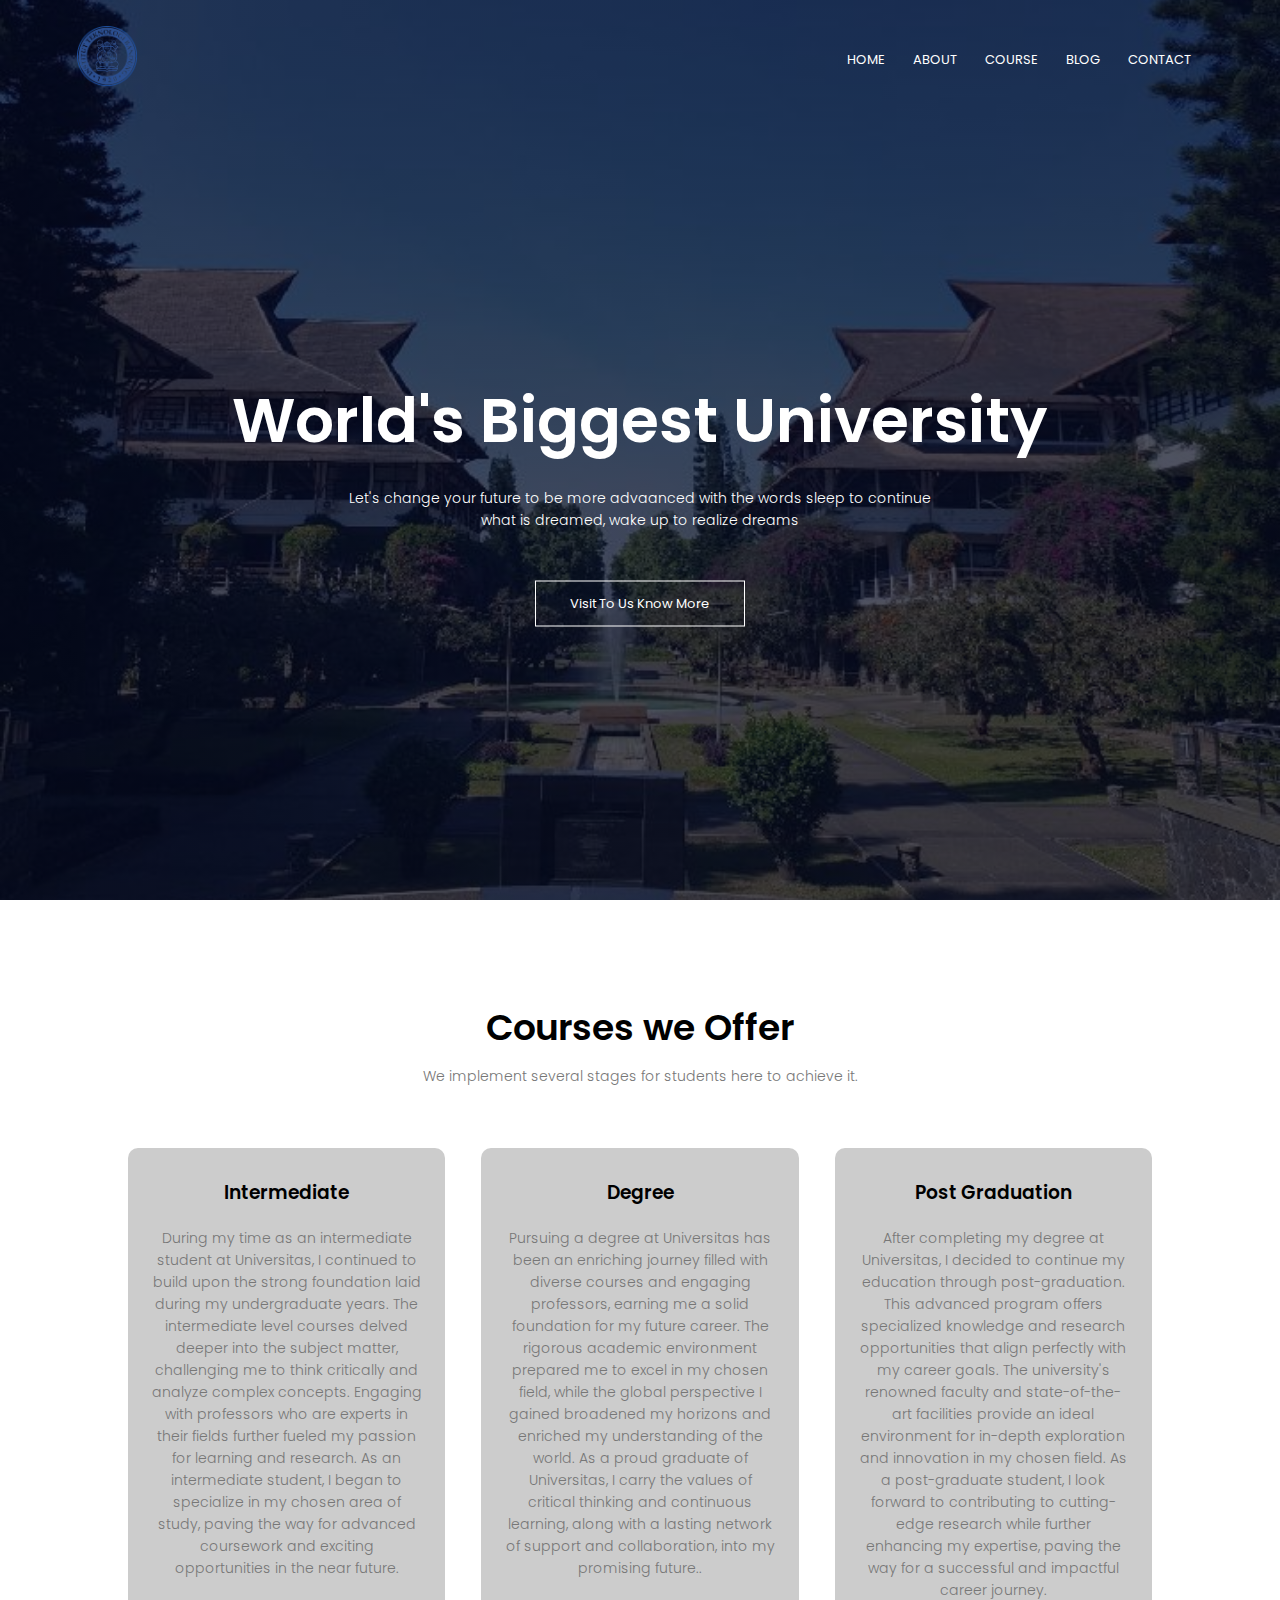
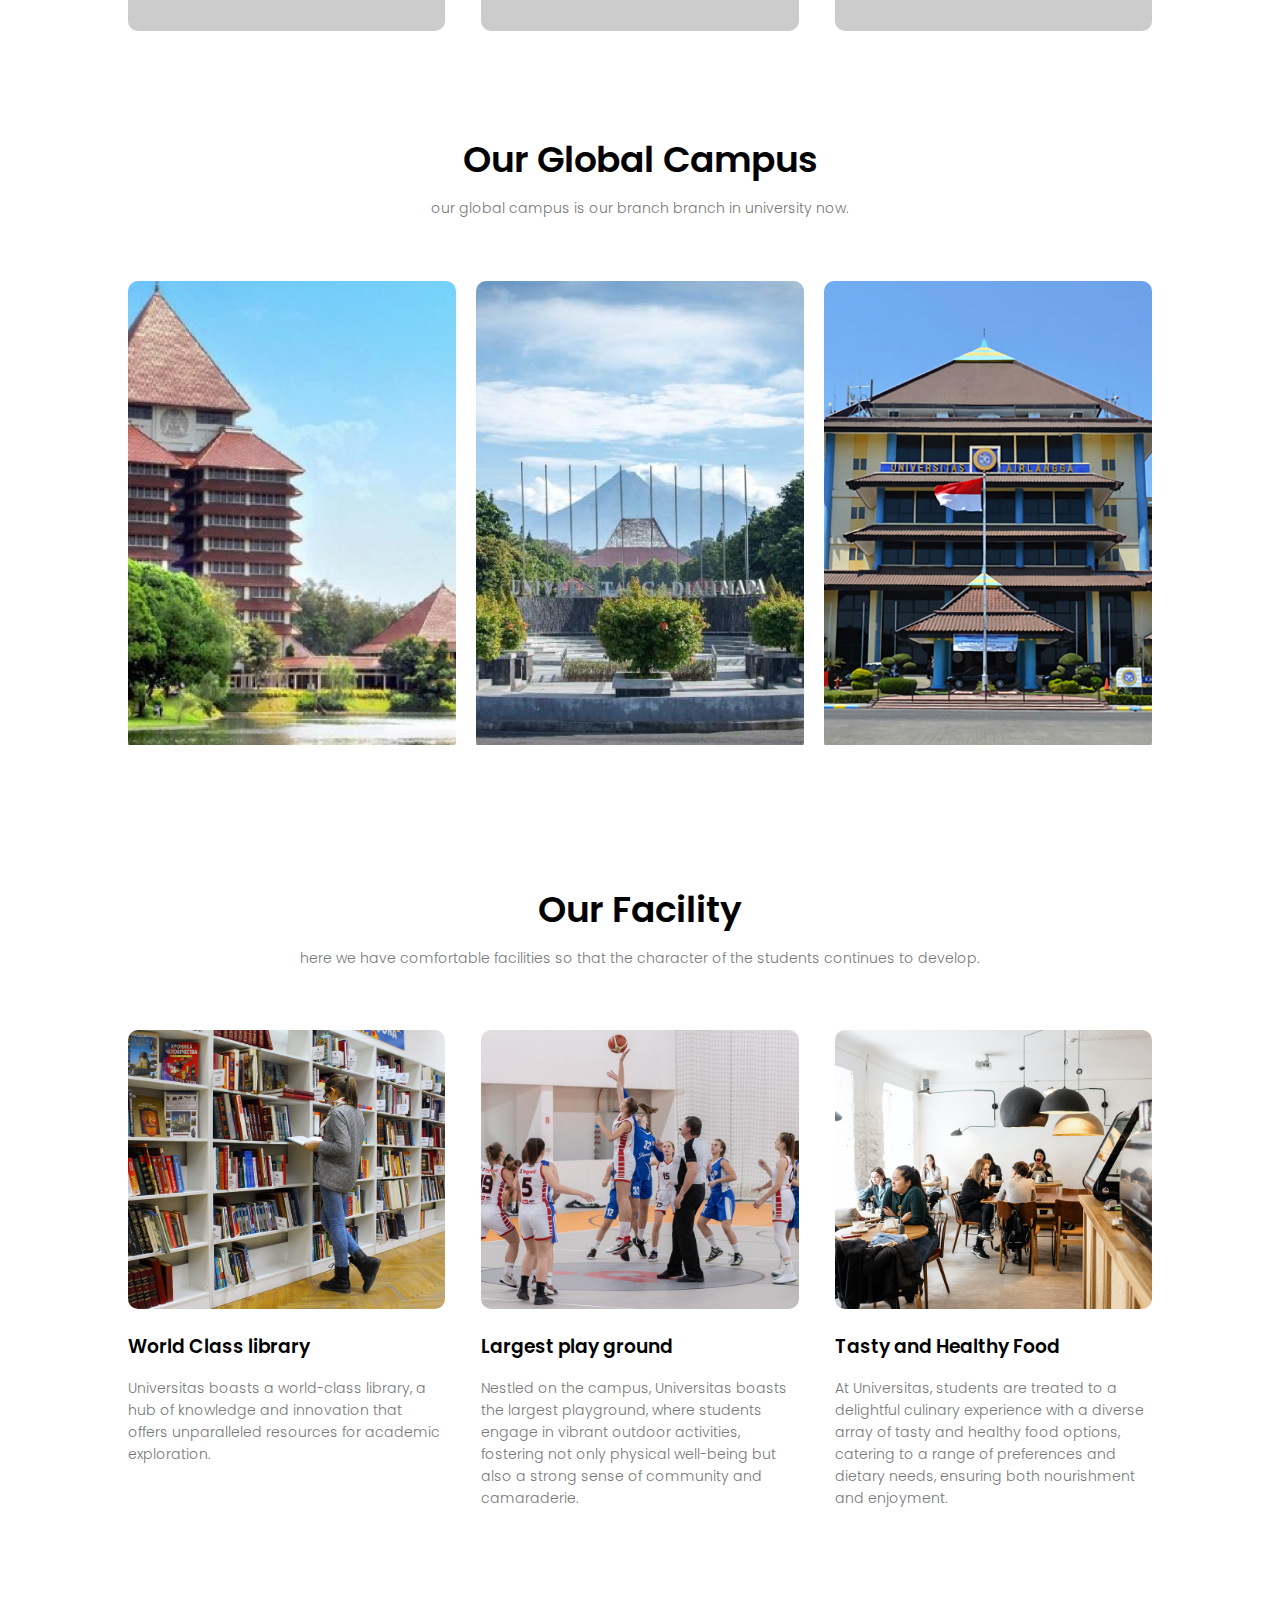
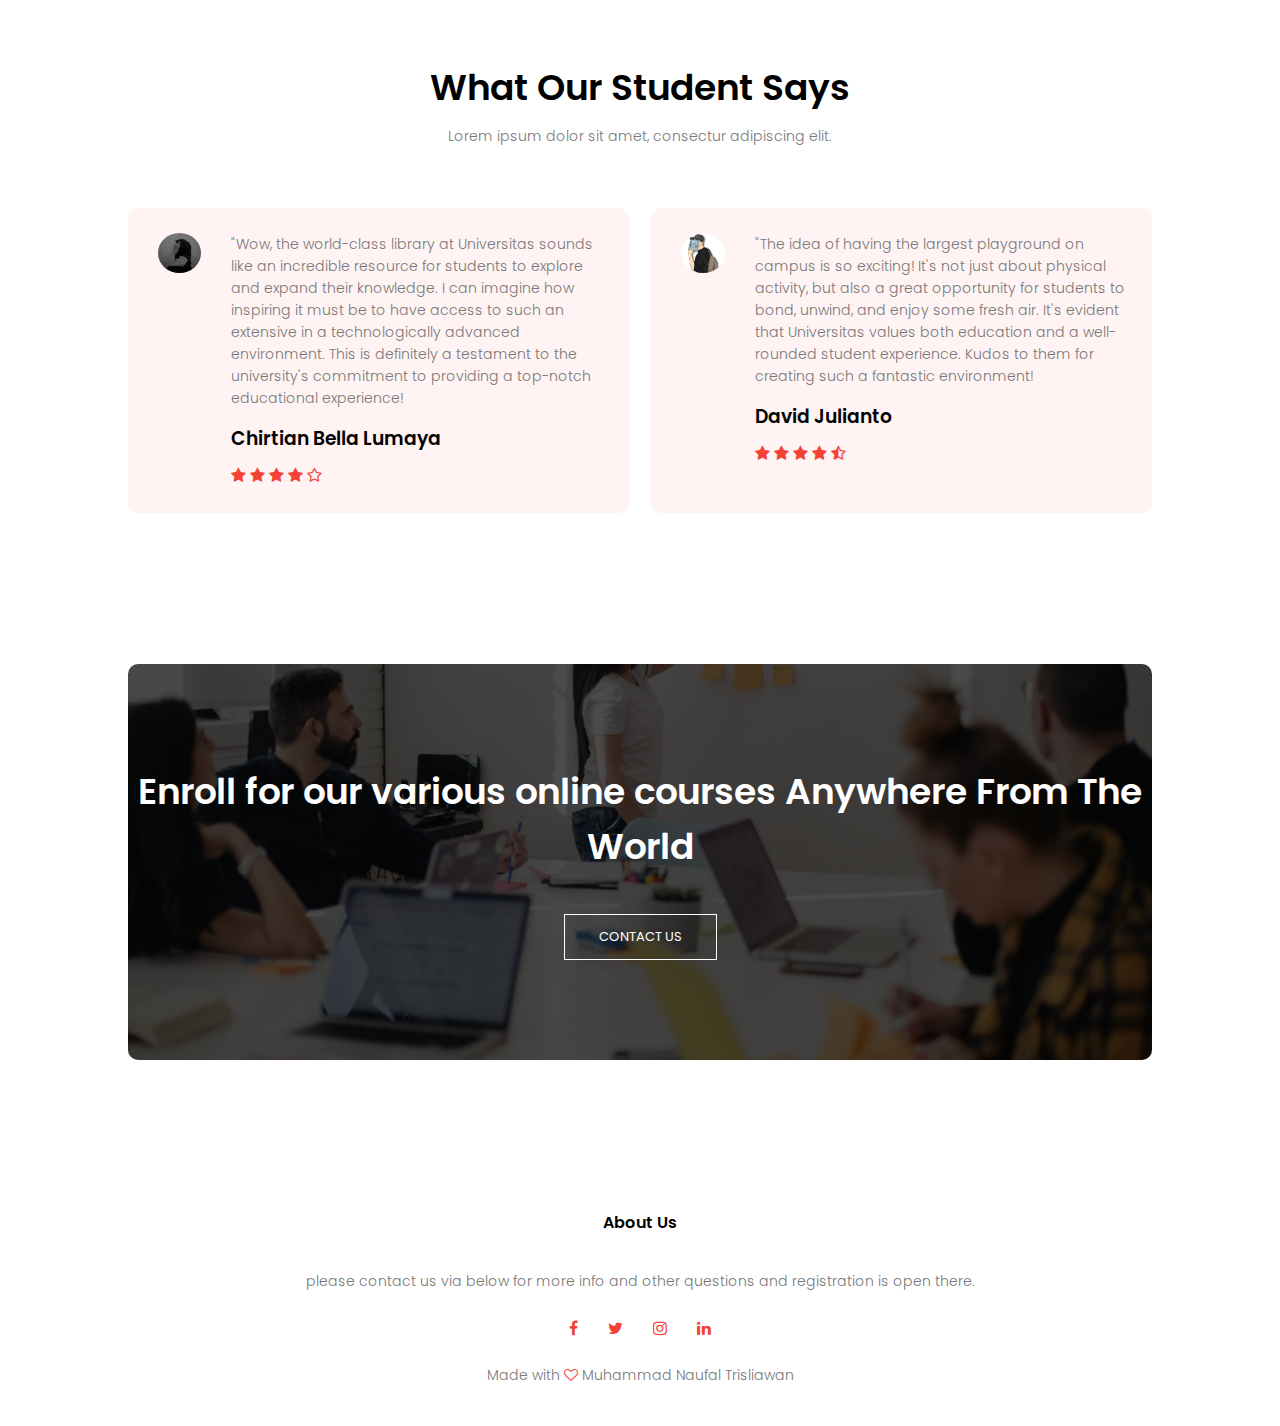
<file: index.html>
<!DOCTYPE html>
<html lang="en">
<head>
    <meta charset="UTF-8">
    <meta name="viewport" content="width=device-width, initial-scale=1.0">
    <title>Website Kuliah</title>
    <link rel="stylesheet" href="style.css">
    <link rel="preconnect" href="https://fonts.googleapis.com">
<link rel="preconnect" href="https://fonts.gstatic.com" crossorigin>
<link href="https://fonts.googleapis.com/css2?family=Poppins:wght@100;200;300;400;600;700&family=Roboto+Flex:opsz,wght@8..144,100;8..144,200;8..144,300&family=Roboto+Serif:opsz,wght@8..144,300&family=Rubik+Dirt&family=Rubik+Wet+Paint&display=swap" rel="stylesheet">
<link rel="stylesheet" href="https://stackpath.bootstrapcdn.com/font-awesome/4.7.0/css/font-awesome.min.css">
</head>
<body>
    <section class="header">
        <nav>
            <a href="index.html"><img src="assets/logo.png"></a>
            <div class="nav_link" id="navLink">
                <i class="fa fa-times" onclick="hideMenu()"></i>
                <ul>
                    <li><a href="index.html">HOME</a></li>
                    <li><a href="about.html">ABOUT</a></li>
                    <li><a href="course.html">COURSE</a></li>
                    <li><a href="blog.html">BLOG</a></li>
                    <li><a href="contact.html">CONTACT</a></li>
                </ul>
            </div>
            <i class="fa fa-bars" onclick="showMenu()"></i>
        </nav>
        <div class="text-box">
            <h1>World's Biggest University</h1>
            <p>Let's change your future to be more advaanced with the words sleep to continue <br> what is dreamed, wake up to realize dreams</p>
            <a href="" class="hero-btn">Visit To Us Know More</a>
        </div>
    </section>

    <section class="course">
        <h1>Courses we Offer </h1>
        <p>We implement several stages for students here to achieve it.</p>

        <div class="row">
            <div class="course-col">
                <h3>Intermediate</h3>
                <p>During my time as an intermediate student at Universitas, I continued to build upon the strong foundation laid during my undergraduate years. The intermediate level courses delved deeper into the subject matter, challenging me to think critically and analyze complex concepts. Engaging with professors who are experts in their fields further fueled my passion for learning and research. As an intermediate student, I began to specialize in my chosen area of study, paving the way for advanced coursework and exciting opportunities in the near future.</p>
            </div>
            <div class="course-col">
                <h3>Degree</h3>
                <p>Pursuing a degree at Universitas has been an enriching journey filled with diverse courses and engaging professors, earning me a solid foundation for my future career. The rigorous academic environment prepared me to excel in my chosen field, while the global perspective I gained broadened my horizons and enriched my understanding of the world. As a proud graduate of Universitas, I carry the values of critical thinking and continuous learning, along with a lasting network of support and collaboration, into my promising future..</p>
            </div>
            <div class="course-col">
                <h3>Post Graduation</h3>
                <p>After completing my degree at Universitas, I decided to continue my education through post-graduation. This advanced program offers specialized knowledge and research opportunities that align perfectly with my career goals. The university's renowned faculty and state-of-the-art facilities provide an ideal environment for in-depth exploration and innovation in my chosen field. As a post-graduate student, I look forward to contributing to cutting-edge research while further enhancing my expertise, paving the way for a successful and impactful career journey.</p>
            </div>
        </div>

    </section>

    <section class="campus">
        <h1>Our Global Campus</h1>
        <p>our global campus is our branch branch in university now.</p>

        <div class="row">
            <div class="campus-col">
                <img src="assets/ui.png">
                <div class="layer">
                    <h3>UNIVERSITAS <br> INDONESIA</h3>
                </div>
            </div>
            <div class="campus-col">
                <img src="assets/gm.png">
                <div class="layer">
                    <h3>UNIVERSITAS <br> GAJAH MADA</h3>
                </div>
            </div>
            <div class="campus-col">
                <img src="assets/airlangga.png">
                <div class="layer">
                    <h3>UNIVERSITAS <br> AIRLANGGA </h3>
                </div>
            </div>
        </div>
    </section>

    <section class="facility">
        <h1>Our Facility</h1>
        <p>here we have comfortable facilities so that the character of the students continues to develop.</p>

        <div class="row">
            <div class="fasility-col">
                <img src="assets/library.png">
                <h3>World Class library</h3>
                <p>Universitas boasts a world-class library, a hub of knowledge and innovation that offers unparalleled resources for academic exploration.</p>
            </div>
            <div class="fasility-col">
                <img src="assets/basketball.png">
                <h3>Largest play ground</h3>
                <p>Nestled on the campus, Universitas boasts the largest playground, where students engage in vibrant outdoor activities, fostering not only physical well-being but also a strong sense of community and camaraderie.</p>
            </div>
            <div class="fasility-col">
                <img src="assets/cafeteria.png">
                <h3>Tasty and Healthy Food</h3>
                <p>At Universitas, students are treated to a delightful culinary experience with a diverse array of tasty and healthy food options, catering to a range of preferences and dietary needs, ensuring both nourishment and enjoyment.</p>
            </div>
        </div>
    </section>

    <section class="testimonials">
        <h1>What Our Student Says</h1>
        <p>Lorem ipsum dolor sit amet, consectur adipiscing elit.</p>

        <div class="row">
            <div class="testimonials-col">
                <img src="assets/user1.jpg">
                <div>
                    <p>"Wow, the world-class library at Universitas sounds like an incredible resource for students to explore and expand their knowledge. I can imagine how inspiring it must be to have access to such an extensive in a technologically advanced environment. This is definitely a testament to the university's commitment to providing a top-notch educational experience!</p>
                    <h3>Chirtian Bella Lumaya</h3>
                    <i class="fa fa-star"></i>
                    <i class="fa fa-star"></i>
                    <i class="fa fa-star"></i>
                    <i class="fa fa-star"></i>
                    <i class="fa fa-star-o"></i>
                </div>
            </div>
                <div class="testimonials-col">
                    <img src="assets/user2.png">
                    <div>
                        <p>"The idea of having the largest playground on campus is so exciting! It's not just about physical activity, but also a great opportunity for students to bond, unwind, and enjoy some fresh air. It's evident that Universitas values both education and a well-rounded student experience. Kudos to them for creating such a fantastic environment!</p>
                        <h3>David Julianto</h3>
                        <i class="fa fa-star"></i>
                    <i class="fa fa-star"></i>
                    <i class="fa fa-star"></i>
                    <i class="fa fa-star"></i>
                    <i class="fa fa-star-half-o"></i>
                    </div>
                </div>
        </div>
    </section>


    <section class="cta1">
        <h1>Enroll for our various online courses Anywhere From The World</h1>
        <a href="" class="hero-btn">CONTACT US</a>
    </section>

    <section class="footer">
        <h4>About Us</h4>
        <p>please contact us via below for more info and other questions and registration is open there.</p>
        <div class="icons">
            <i class="fa fa-facebook"></i>
            <i class="fa fa-twitter"></i>
            <i class="fa fa-instagram"></i>
            <i class="fa fa-linkedin"></i>
        </div>
        <p>Made with <i class="fa fa-heart-o"></i> Muhammad Naufal Trisliawan</p>
    </section>


    <script>
        var navLink = document.getElementById("navLink");
        function showMenu(){
            navLink.style.right = "0";
        }
        function hideMenu(){
            navLink.style.right = "-200px";
        }
    </script>
</body>
</html>
</file>
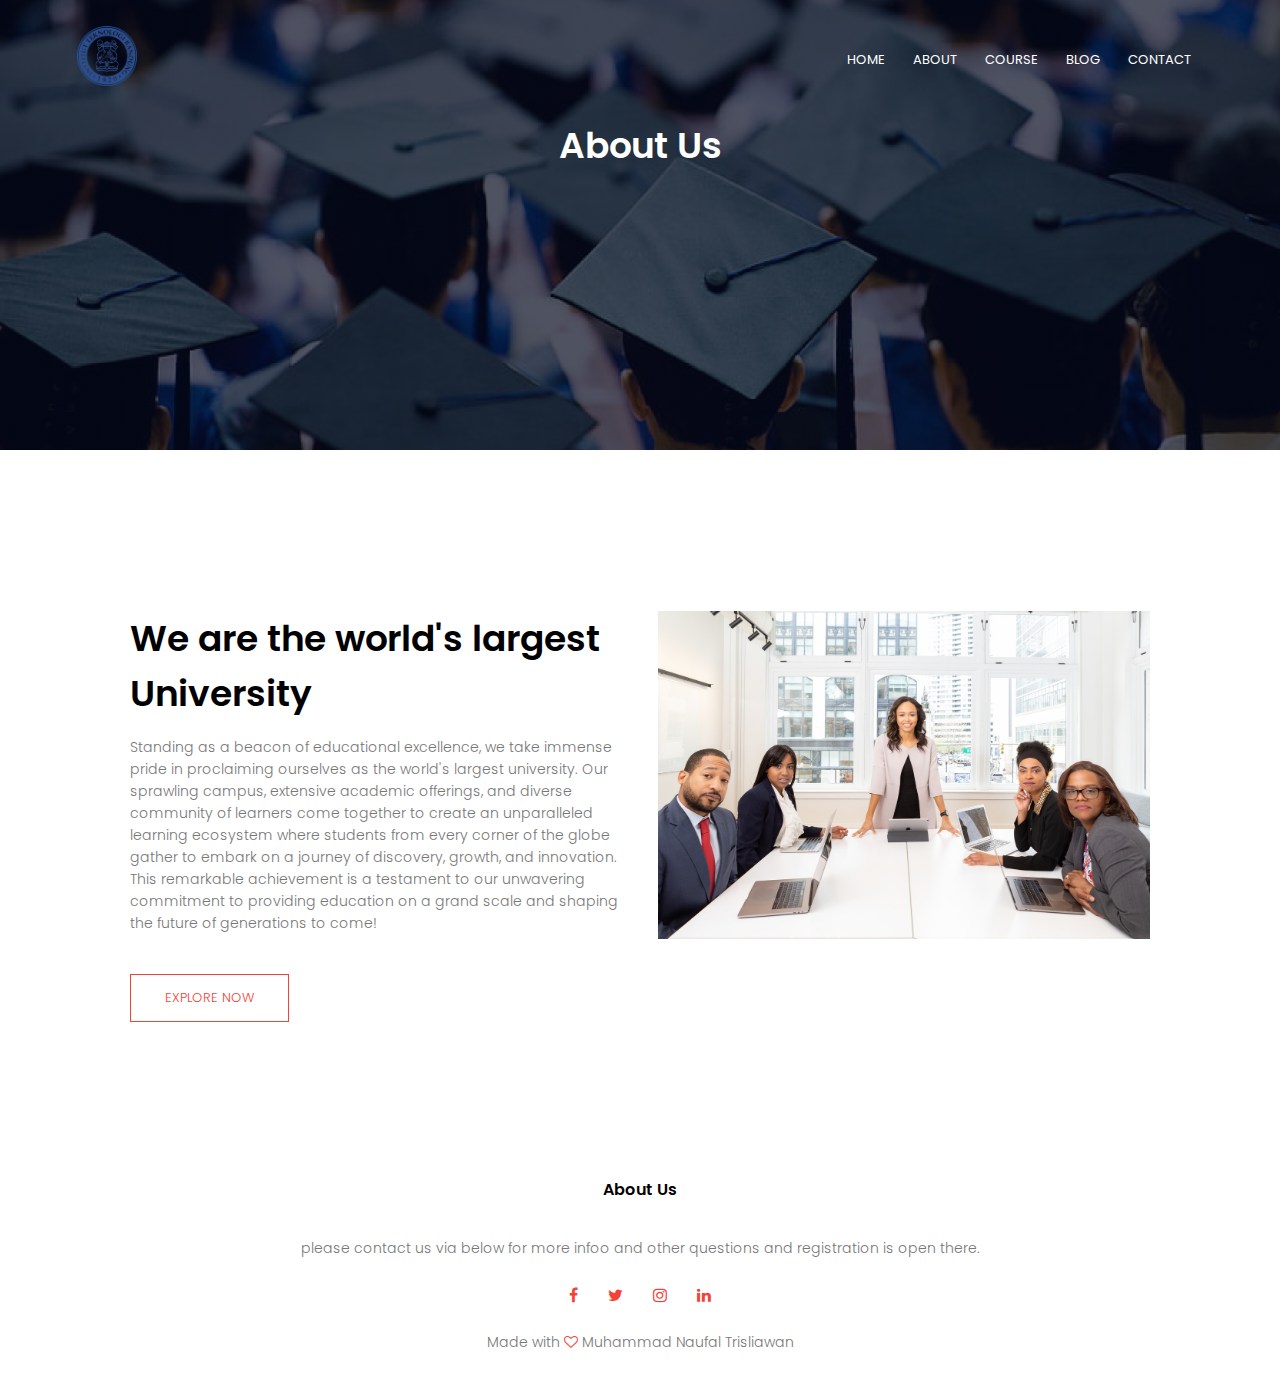
<file: about.html>
<!DOCTYPE html>
<html lang="en">
<head>
    <meta charset="UTF-8">
    <meta name="viewport" content="width=device-width, initial-scale=1.0">
    <title>Website Kuliah</title>
    <link rel="stylesheet" href="style.css">
    <link rel="preconnect" href="https://fonts.googleapis.com">
<link rel="preconnect" href="https://fonts.gstatic.com" crossorigin>
<link href="https://fonts.googleapis.com/css2?family=Poppins:wght@100;200;300;400;600;700&family=Roboto+Flex:opsz,wght@8..144,100;8..144,200;8..144,300&family=Roboto+Serif:opsz,wght@8..144,300&family=Rubik+Dirt&family=Rubik+Wet+Paint&display=swap" rel="stylesheet">
<link rel="stylesheet" href="https://stackpath.bootstrapcdn.com/font-awesome/4.7.0/css/font-awesome.min.css">
</head>
<body>
    <section class="sub-header1">
        <nav>
            <a href="index.html"><img src="assets/logo.png"></a>
            <div class="nav_link" id="navLink">
                <i class="fa fa-times" onclick="hideMenu()"></i>
                <ul>
                    <li><a href="index.html">HOME</a></li>
                    <li><a href="about.html">ABOUT</a></li>
                    <li><a href="course.html">COURSE</a></li>
                    <li><a href="blog.html">BLOG</a></li>
                    <li><a href="contact.html">CONTACT</a></li>
                </ul>
            </div>
            <i class="fa fa-bars" onclick="showMenu()"></i>
        </nav>
        <h1>About Us</h1>
    </section>

    <section class="about-us">
        <div class="row">
            <div class="about-col">
                <h1>We are the world's largest University</h1>
                <p>Standing as a beacon of educational excellence, we take immense pride in proclaiming ourselves as the world's largest university. Our sprawling campus, extensive academic offerings, and diverse community of learners come together to create an unparalleled learning ecosystem where students from every corner of the globe gather to embark on a journey of discovery, growth, and innovation. This remarkable achievement is a testament to our unwavering commitment to providing education on a grand scale and shaping the future of generations to come!<p>
                <a href="" class="hero-btn red-btn">EXPLORE NOW</a>
            </div>
            <div class="about-col">
                <img src="assets/about.jpg">
            </div>
        </div>
    </section>

    <section class="footer">
        <h4>About Us</h4>
        <p>please contact us via below for more infoo and other questions and registration is open there.</p>
        <div class="icons">
            <i class="fa fa-facebook"></i>
            <i class="fa fa-twitter"></i>
            <i class="fa fa-instagram"></i>
            <i class="fa fa-linkedin"></i>
        </div>
        <p>Made with <i class="fa fa-heart-o"></i> Muhammad Naufal Trisliawan</p>
    </section>


    <script>
        var navLink = document.getElementById("navLink");
        function showMenu(){
            navLink.style.right = "0";
        }
        function hideMenu(){
            navLink.style.right = "-200px";
        }
    </script>
</body>
</html>
</file>
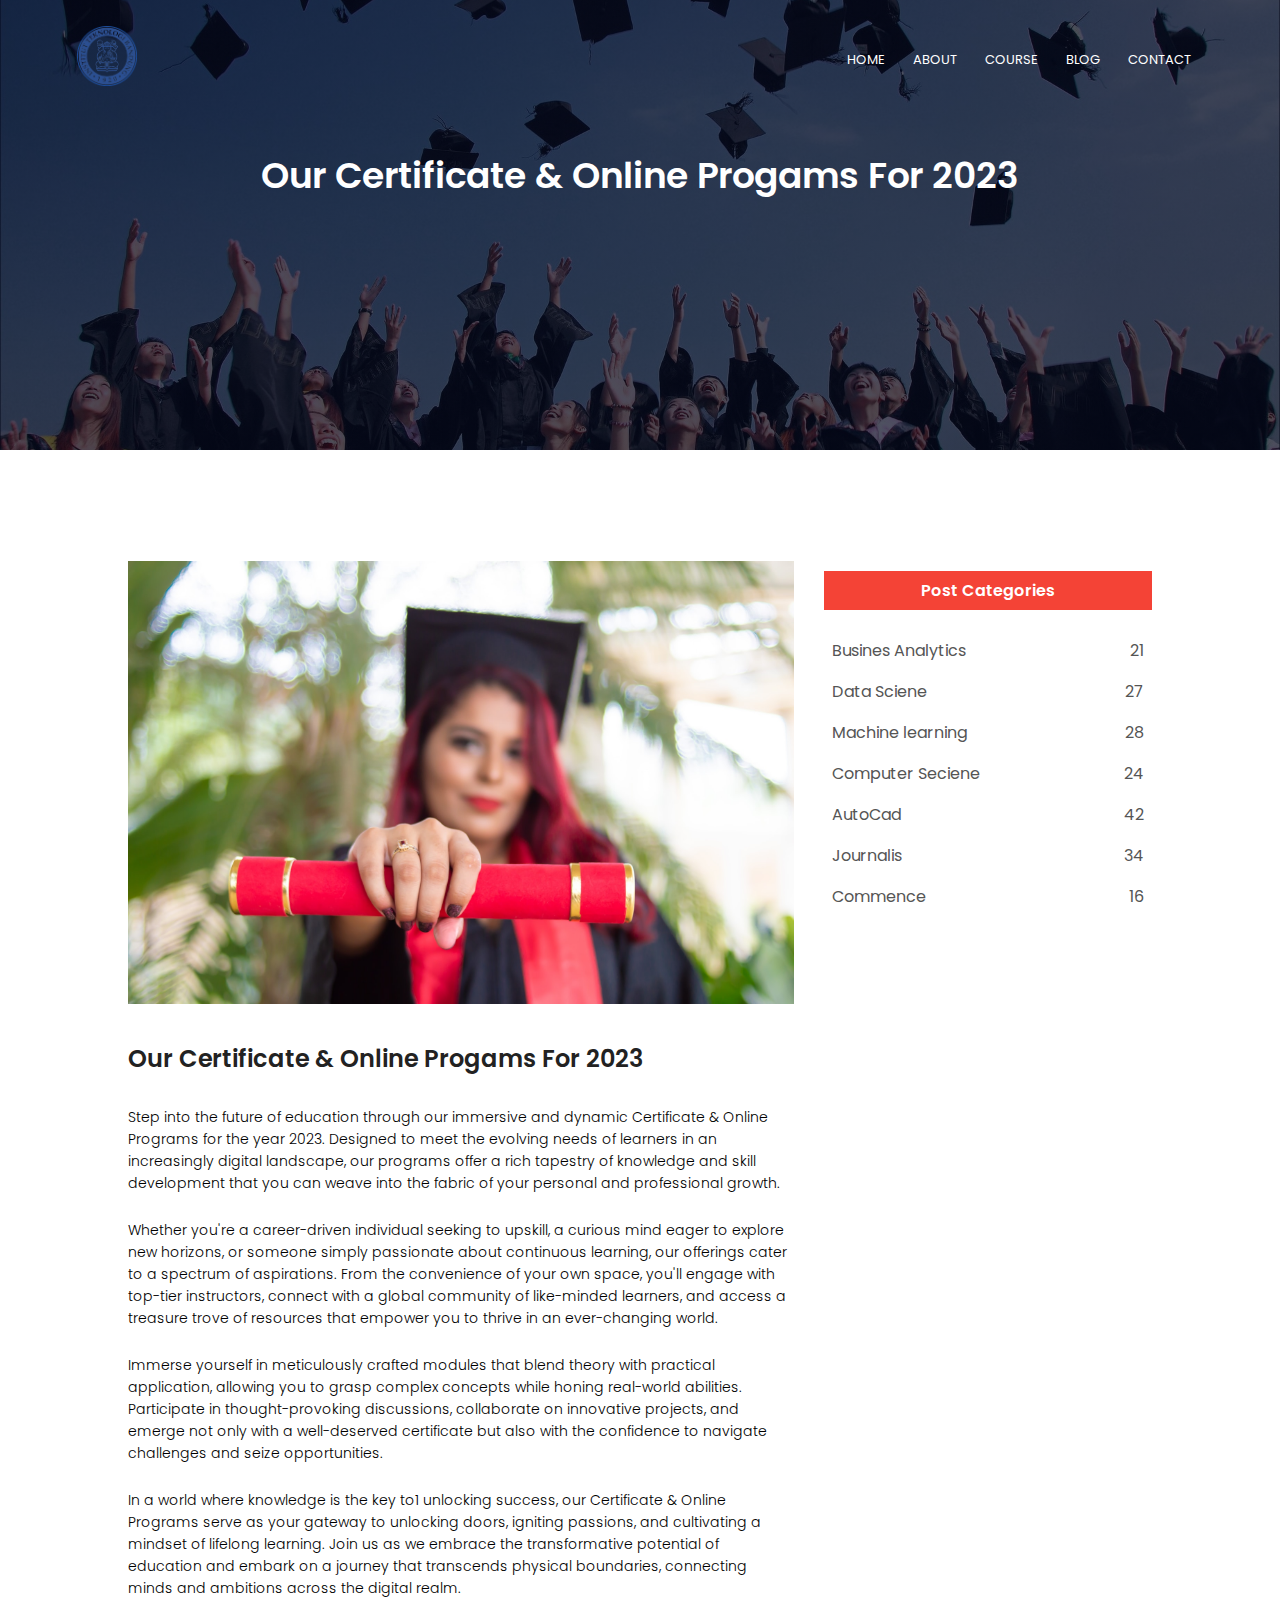
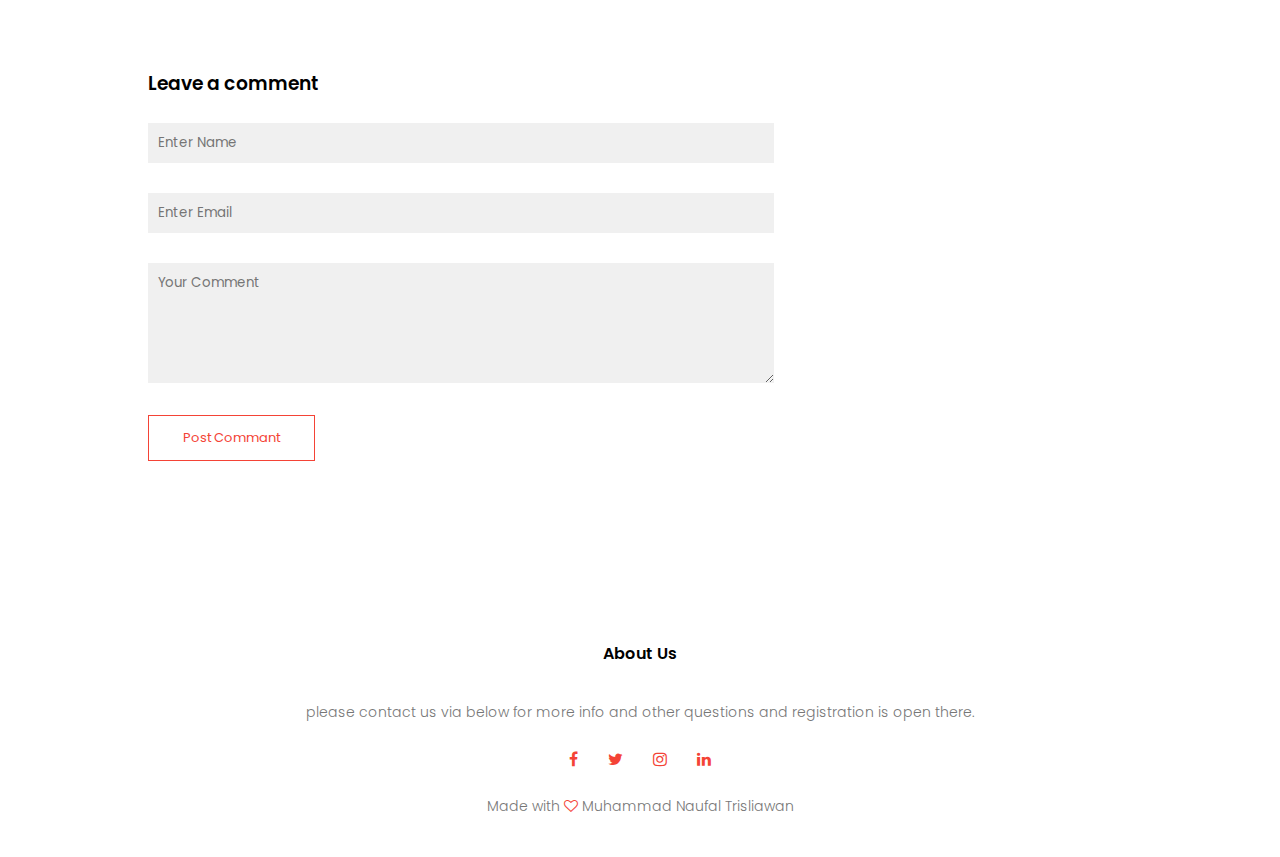
<file: blog.html>
<!DOCTYPE html>
<html lang="en">
<head>
    <meta charset="UTF-8">
    <meta name="viewport" content="width=device-width, initial-scale=1.0">
    <title>Website Kuliah</title>
    <link rel="stylesheet" href="style.css">
    <link rel="preconnect" href="https://fonts.googleapis.com">
<link rel="preconnect" href="https://fonts.gstatic.com" crossorigin>
<link href="https://fonts.googleapis.com/css2?family=Poppins:wght@100;200;300;400;600;700&family=Roboto+Flex:opsz,wght@8..144,100;8..144,200;8..144,300&family=Roboto+Serif:opsz,wght@8..144,300&family=Rubik+Dirt&family=Rubik+Wet+Paint&display=swap" rel="stylesheet">
<link rel="stylesheet" href="https://stackpath.bootstrapcdn.com/font-awesome/4.7.0/css/font-awesome.min.css">
</head>
<body>
    <section class="sub-header">
        <nav>
            <a href="index.html"><img src="assets/logo.png"></a>
            <div class="nav_link" id="navLink">
                <i class="fa fa-times" onclick="hideMenu()"></i>
                <ul>
                    <li><a href="index.html">HOME</a></li>
                    <li><a href="about.html">ABOUT</a></li>
                    <li><a href="course.html">COURSE</a></li>
                    <li><a href="blog.html">BLOG</a></li>
                    <li><a href="contact.html">CONTACT</a></li>
                </ul>
            </div>
            <i class="fa fa-bars" onclick="showMenu()"></i>
        </nav>
        <h1>Our Certificate & Online Progams For 2023</h1>
    </section>


    <section class="blog-content">

        <div class="row">
            <div class="blog-left">
                <img src="assets/certificate.jpg">
                <h2>Our Certificate & Online Progams For 2023</h2>
                <p>Step into the future of education through our immersive and dynamic Certificate & Online Programs for the year 2023. Designed to meet the evolving needs of learners in an increasingly digital landscape, our programs offer a rich tapestry of knowledge and skill development that you can weave into the fabric of your personal and professional growth.</p>
                <br>
                <p>Whether you're a career-driven individual seeking to upskill, a curious mind eager to explore new horizons, or someone simply passionate about continuous learning, our offerings cater to a spectrum of aspirations. From the convenience of your own space, you'll engage with top-tier instructors, connect with a global community of like-minded learners, and access a treasure trove of resources that empower you to thrive in an ever-changing world.</p>
                <br>
                <p>Immerse yourself in meticulously crafted modules that blend theory with practical application, allowing you to grasp complex concepts while honing real-world abilities. Participate in thought-provoking discussions, collaborate on innovative projects, and emerge not only with a well-deserved certificate but also with the confidence to navigate challenges and seize opportunities.</p>
                <br>
                <p>In a world where knowledge is the key to1 unlocking success, our Certificate & Online Programs serve as your gateway to unlocking doors, igniting passions, and cultivating a mindset of lifelong learning. Join us as we embrace the transformative potential of education and embark on a journey that transcends physical boundaries, connecting minds and ambitions across the digital realm.</p>


                <div class="comment-box">
                    <h3>Leave a comment</h3>
                    <form class="comment-form">
                        <input type="text" placeholder="Enter Name">
                        <input type="email" placeholder="Enter Email">
                        <textarea rows="5" placeholder="Your Comment"></textarea>
                        <button type="submit" class="hero-btn red-btn">Post Commant</button>
                    </form>
                </div>

            </div>
            <div class="blog-right">
                <h3>Post Categories</h3>
                <div>
                    <span>Busines Analytics</span>
                    <span>21</span>
                </div>
                <div>
                    <span>Data Sciene</span>
                    <span>27</span>
                </div>
                <div>
                    <span>Machine learning</span>
                    <span>28</span>
                </div>
                <div>
                    <span>Computer Seciene</span>
                    <span>24</span>
                </div>
                <div>
                    <span>AutoCad</span>
                    <span>42</span>
                </div>
                <div>
                    <span>Journalis</span>
                    <span>34</span>
                </div>
                <div>
                    <span>Commence</span>
                    <span>16</span>
                </div>
            </div>
        </div>

    </section>

    <section class="footer">
        <h4>About Us</h4>
        <p>please contact us via below for more info and other questions and registration is open there.</p>
        <div class="icons">
            <i class="fa fa-facebook"></i>
            <i class="fa fa-twitter"></i>
            <i class="fa fa-instagram"></i>
            <i class="fa fa-linkedin"></i>
        </div>
        <p>Made with <i class="fa fa-heart-o"></i> Muhammad Naufal Trisliawan</p>
    </section>


    <script>
        var navLink = document.getElementById("navLink");
        function showMenu(){
            navLink.style.right = "0";
        }
        function hideMenu(){
            navLink.style.right = "-200px";
        }
    </script>
</body>
</html>
</file>
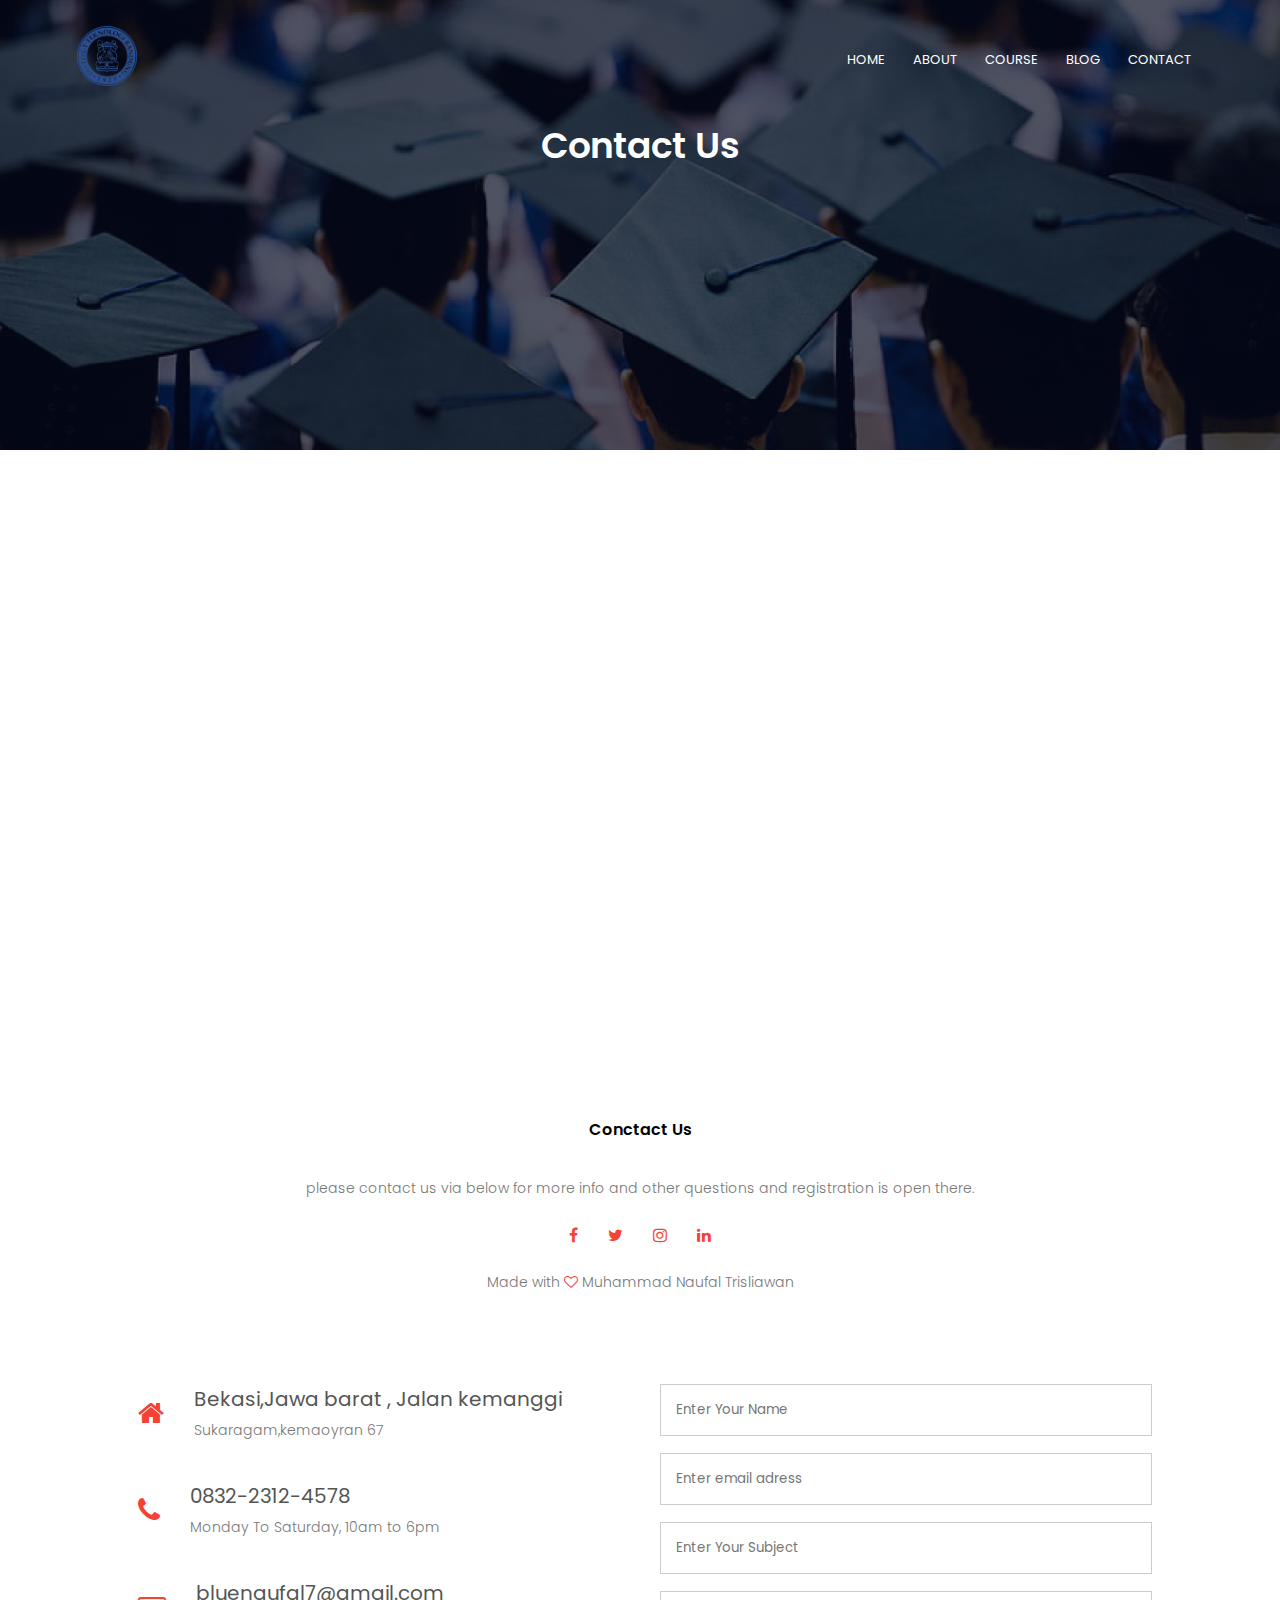
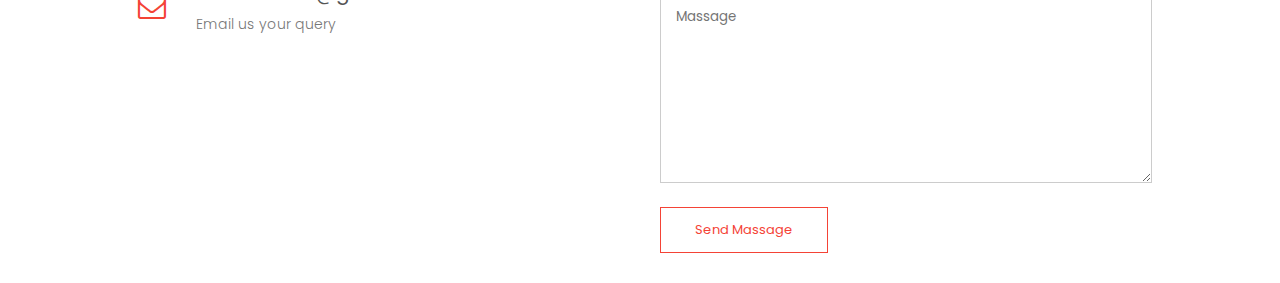
<file: contact.html>
<!DOCTYPE html>
<html lang="en">
<head>
    <meta charset="UTF-8">
    <meta name="viewport" content="width=device-width, initial-scale=1.0">
    <title>Website Kuliah</title>
    <link rel="stylesheet" href="style.css">
    <link rel="preconnect" href="https://fonts.googleapis.com">
<link rel="preconnect" href="https://fonts.gstatic.com" crossorigin>
<link href="https://fonts.googleapis.com/css2?family=Poppins:wght@100;200;300;400;600;700&family=Roboto+Flex:opsz,wght@8..144,100;8..144,200;8..144,300&family=Roboto+Serif:opsz,wght@8..144,300&family=Rubik+Dirt&family=Rubik+Wet+Paint&display=swap" rel="stylesheet">
<link rel="stylesheet" href="https://stackpath.bootstrapcdn.com/font-awesome/4.7.0/css/font-awesome.min.css">
</head>
<body>
    <section class="sub-header1">
        <nav>
            <a href="index.html"><img src="assets/logo.png"></a>
            <div class="nav_link" id="navLink">
                <i class="fa fa-times" onclick="hideMenu()"></i>
                <ul>
                    <li><a href="index.html">HOME</a></li>
                    <li><a href="about.html">ABOUT</a></li>
                    <li><a href="course.html">COURSE</a></li>
                    <li><a href="blog.html">BLOG</a></li>
                    <li><a href="contact.html">CONTACT</a></li>
                </ul>
            </div>
            <i class="fa fa-bars" onclick="showMenu()"></i>
        </nav>
        <h1>Contact Us</h1>
    </section>

    <section class="location">
        <iframe src="https://www.google.com/maps/embed?pb=!1m18!1m12!1m3!1d3960.9927077350862!2d107.60808417424288!3d-6.891474667435851!2m3!1f0!2f0!3f0!3m2!1i1024!2i768!4f13.1!3m3!1m2!1s0x2e68e65767c9b183%3A0x2478e3dcdce37961!2sInstitut%20Teknologi%20Bandung!5e0!3m2!1sid!2sid!4v1691974450533!5m2!1sid!2sid" width="600" height="450" style="border:0;" allowfullscreen="" loading="lazy" referrerpolicy="no-referrer-when-downgrade"></iframe>
    </section>



    <section class="footer">
        <h4>Conctact Us</h4>
        <p>please contact us via below for more info and other questions and registration is open there.</p>
        <div class="icons">
            <i class="fa fa-facebook"></i>
            <i class="fa fa-twitter"></i>
            <i class="fa fa-instagram"></i>
            <i class="fa fa-linkedin"></i>
        </div>
        <p>Made with <i class="fa fa-heart-o"></i> Muhammad Naufal Trisliawan</p>
    </section>

    <!-------contact content---------->
   <section class="contact-us">
    <div class="row">
        <div class="contact-col">
            <div>
                <i class="fa fa-home"></i>
                <span>
                    <h5>Bekasi,Jawa barat , Jalan kemanggi</h5>
                    <p>Sukaragam,kemaoyran 67</p>
                </span>
            </div>
            <div>
                <i class="fa fa-phone"></i>
                <span>
                    <h5>0832-2312-4578</h5>
                    <p>Monday To Saturday, 10am to 6pm</p>
                </span>
            </div>
            <div>
                <i class="fa fa-envelope-o"></i>
                <span>
                    <h5>bluenaufal7@gmail.com</h5>
                    <p>Email us your query</p>
                </span>
            </div>
        </div>
        <div class="contact-col">
            <form action="from-handler.php" method="post">
                <input type="text" name="name" placeholder="Enter Your Name" required>
                <input type="email" name="email" placeholder="Enter email adress" required>
                <input type="text" name="Subject" placeholder="Enter Your Subject" required>
                <textarea rows="8" name="Massage" placeholder="Massage" required></textarea>
                <button type="submit" class="hero-btn red-btn">Send Massage</button>
            </form>
        </div>
    </div>
   </section>

    <script>
        var navLink = document.getElementById("navLink");
        function showMenu(){
            navLink.style.right = "0";
        }
        function hideMenu(){
            navLink.style.right = "-200px";
        }
    </script>
</body>
</html>
</file>
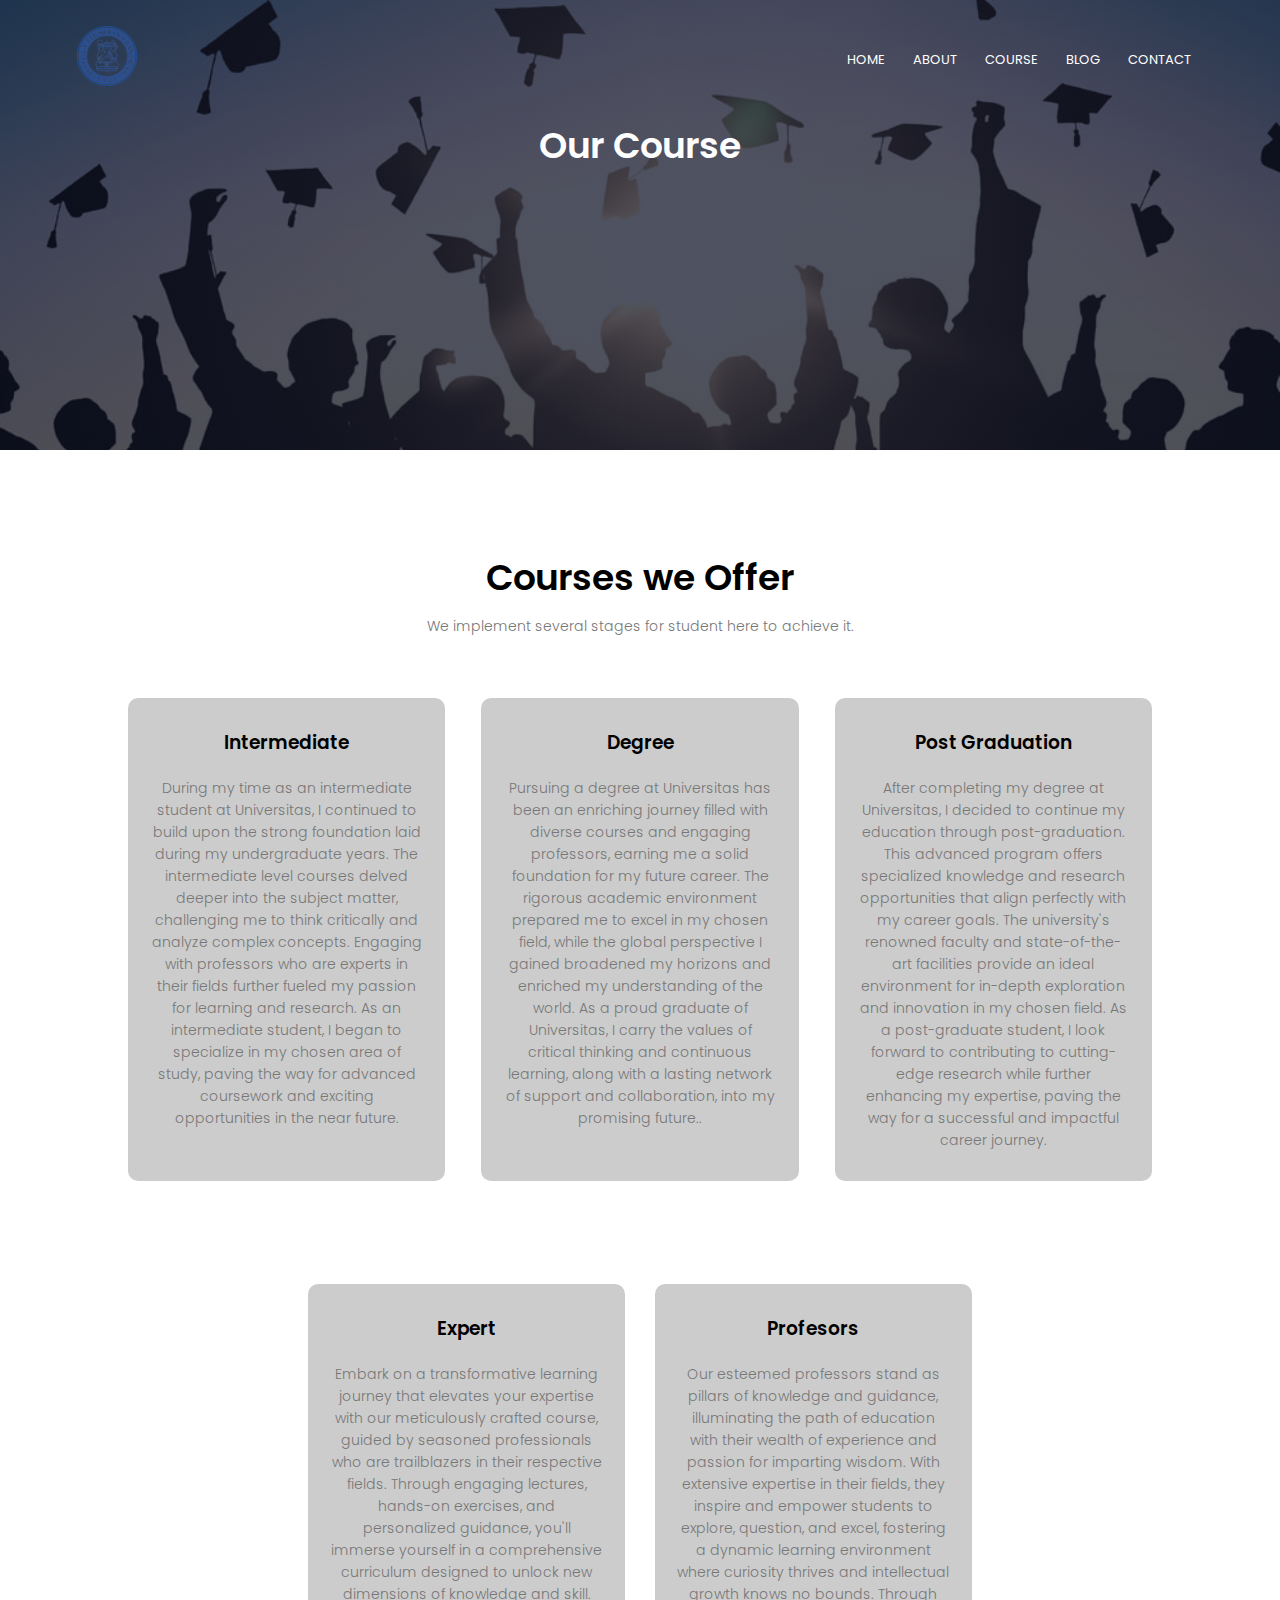
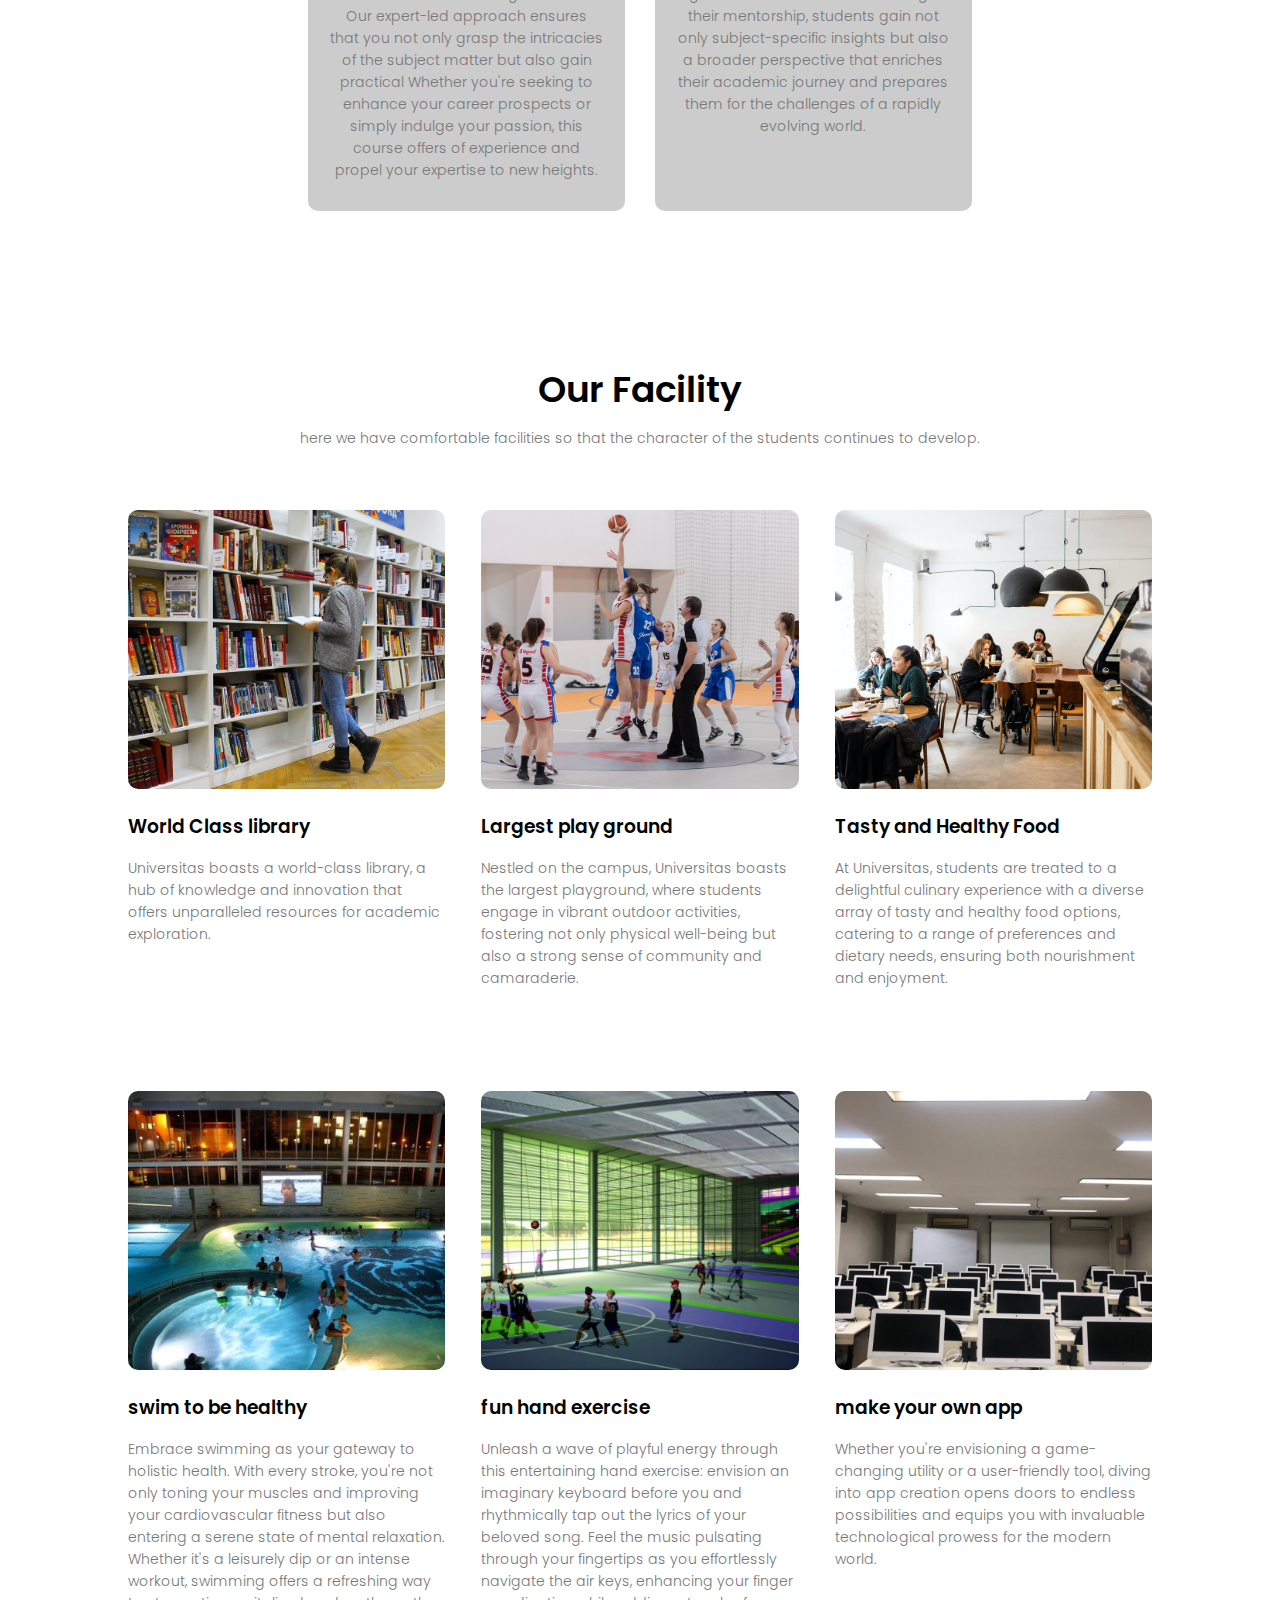
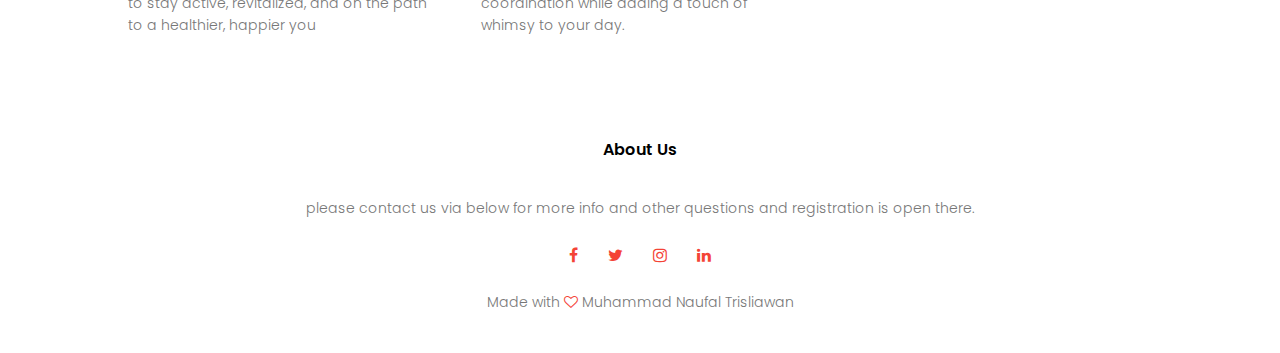
<file: course.html>
<!DOCTYPE html>
<html lang="en">
<head>
    <meta charset="UTF-8">
    <meta name="viewport" content="width=device-width, initial-scale=1.0">
    <title>Website Kuliah</title>
    <link rel="stylesheet" href="style.css">
    <link rel="preconnect" href="https://fonts.googleapis.com">
<link rel="preconnect" href="https://fonts.gstatic.com" crossorigin>
<link href="https://fonts.googleapis.com/css2?family=Poppins:wght@100;200;300;400;600;700&family=Roboto+Flex:opsz,wght@8..144,100;8..144,200;8..144,300&family=Roboto+Serif:opsz,wght@8..144,300&family=Rubik+Dirt&family=Rubik+Wet+Paint&display=swap" rel="stylesheet">
<link rel="stylesheet" href="https://stackpath.bootstrapcdn.com/font-awesome/4.7.0/css/font-awesome.min.css">
</head>
<body>
    <section class="sub-header2">
        <nav>
            <a href="index.html"><img src="assets/logo.png"></a>
            <div class="nav_link" id="navLink">
                <i class="fa fa-times" onclick="hideMenu()"></i>
                <ul>
                    <li><a href="index.html">HOME</a></li>
                    <li><a href="about.html">ABOUT</a></li>
                    <li><a href="course.html">COURSE</a></li>
                    <li><a href="blog.html">BLOG</a></li>
                    <li><a href="contact.html">CONTACT</a></li>
                </ul>
            </div>
            <i class="fa fa-bars" onclick="showMenu()"></i>
        </nav>
        <h1>Our Course</h1>
    </section>

    <section class="course">
        <h1>Courses we Offer </h1>
        <p>We implement several stages for student here to achieve it.</p>

        <div class="row">
            <div class="course-col">
                <h3>Intermediate</h3>
                <p>During my time as an intermediate student at Universitas, I continued to build upon the strong foundation laid during my undergraduate years. The intermediate level courses delved deeper into the subject matter, challenging me to think critically and analyze complex concepts. Engaging with professors who are experts in their fields further fueled my passion for learning and research. As an intermediate student, I began to specialize in my chosen area of study, paving the way for advanced coursework and exciting opportunities in the near future.</p>
            </div>
            <div class="course-col">
                <h3>Degree</h3>
                <p>Pursuing a degree at Universitas has been an enriching journey filled with diverse courses and engaging professors, earning me a solid foundation for my future career. The rigorous academic environment prepared me to excel in my chosen field, while the global perspective I gained broadened my horizons and enriched my understanding of the world. As a proud graduate of Universitas, I carry the values of critical thinking and continuous learning, along with a lasting network of support and collaboration, into my promising future..</p>
            </div>
            <div class="course-col">
                <h3>Post Graduation</h3>
                <p>After completing my degree at Universitas, I decided to continue my education through post-graduation. This advanced program offers specialized knowledge and research opportunities that align perfectly with my career goals. The university's renowned faculty and state-of-the-art facilities provide an ideal environment for in-depth exploration and innovation in my chosen field. As a post-graduate student, I look forward to contributing to cutting-edge research while further enhancing my expertise, paving the way for a successful and impactful career journey.</p>
            </div>
        </div>

        <div class="row">
            <div class="course-col left">
                <h3>Expert</h3>
                <p>Embark on a transformative learning journey that elevates your expertise with our meticulously crafted course, guided by seasoned professionals who are trailblazers in their respective fields. Through engaging lectures, hands-on exercises, and personalized guidance, you'll immerse yourself in a comprehensive curriculum designed to unlock new dimensions of knowledge and skill. Our expert-led approach ensures that you not only grasp the intricacies of the subject matter but also gain practical Whether you're seeking to enhance your career prospects or simply indulge your passion, this course offers of experience and propel your expertise to new heights.</p>
            </div>
            <div class="course-col right">
                <h3>Profesors</h3>
                <p>Our esteemed professors stand as pillars of knowledge and guidance, illuminating the path of education with their wealth of experience and passion for imparting wisdom. With extensive expertise in their fields, they inspire and empower students to explore, question, and excel, fostering a dynamic learning environment where curiosity thrives and intellectual growth knows no bounds. Through their mentorship, students gain not only subject-specific insights but also a broader perspective that enriches their academic journey and prepares them for the challenges of a rapidly evolving world.</p>
            </div>
        </div>

    </section>

    <section class="facility">
        <h1>Our Facility</h1>
        <p>here we have comfortable facilities so that the character of the students continues to develop.</p>
        <div class="row">
            <div class="fasility-col">
                <img src="assets/library.png">
                <h3>World Class library</h3>
                <p>Universitas boasts a world-class library, a hub of knowledge and innovation that offers unparalleled resources for academic exploration.</p>
            </div>
            <div class="fasility-col">
                <img src="assets/basketball.png">
                <h3>Largest play ground</h3>
                <p>Nestled on the campus, Universitas boasts the largest playground, where students engage in vibrant outdoor activities, fostering not only physical well-being but also a strong sense of community and camaraderie.</p>
            </div>
            <div class="fasility-col">
                <img src="assets/cafeteria.png">
                <h3>Tasty and Healthy Food</h3>
                <p>At Universitas, students are treated to a delightful culinary experience with a diverse array of tasty and healthy food options, catering to a range of preferences and dietary needs, ensuring both nourishment and enjoyment.</p>
            </div>
        </div>
        <div class="row">
            <div class="fasility-col">
                <img src="assets/swim.png">
                <h3>swim to be healthy</h3>
                <p>
                    Embrace swimming as your gateway to holistic health. With every stroke, you're not only toning your muscles and improving your cardiovascular fitness but also entering a serene state of mental relaxation. Whether it's a leisurely dip or an intense workout, swimming offers a refreshing way to stay active, revitalized, and on the path to a healthier, happier you</p>
            </div>
            <div class="fasility-col">
                <img src="assets/takraw.png">
                <h3>fun hand exercise</h3>
                <p>
                    Unleash a wave of playful energy through this entertaining hand exercise: envision an imaginary keyboard before you and rhythmically tap out the lyrics of your beloved song. Feel the music pulsating through your fingertips as you effortlessly navigate the air keys, enhancing your finger coordination while adding a touch of whimsy to your day. </p>
            </div>
            <div class="fasility-col">
                <img src="assets/Lab.png">
                <h3>make your own app</h3>
                <p>Whether you're envisioning a game-changing utility or a user-friendly tool, diving into app creation opens doors to endless possibilities and equips you with invaluable technological prowess for the modern world.</p>
            </div>
        </div>
    </section>

    <section class="footer">
        <h4>About Us</h4>
        <p>please contact us via below for more info and other questions and registration is open there.</p>
        <div class="icons">
            <i class="fa fa-facebook"></i>
            <i class="fa fa-twitter"></i>
            <i class="fa fa-instagram"></i>
            <i class="fa fa-linkedin"></i>
        </div>
        <p>Made with <i class="fa fa-heart-o"></i> Muhammad Naufal Trisliawan</p>
    </section>


    <script>
        var navLink = document.getElementById("navLink");
        function showMenu(){
            navLink.style.right = "0";
        }
        function hideMenu(){
            navLink.style.right = "-200px";
        }
    </script>
</body>
</html>
</file>
<file: style.css>
* {
    margin: 0;
    padding: 0;
    font-family: 'Poppins', sans-serif;
}

.header {
    min-height: 100vh;
    width: 100%;
    background-image: linear-gradient(rgba(4,9,30,0.7), rgba(4,9,30,0.7)), url("assets/banner1.jpg");
    background-position: center;
    background-size: cover;
    position: relative;
}
nav{
    display: flex;
    padding: 2% 6%;
    justify-content: space-between;
    align-items: center;
}

nav img{
    width: 60px;
}

.nav_link{
    flex: 1;
    text-align: right;
}

.nav_link ul li {
    list-style: none;
    display: inline-block;
    padding: 0 12px;
    position: relative;
}

.nav_link ul li a {
    text-decoration: none;
    color: #fff;
    font-size: 13px;
}

.nav_link ul li::after{
    content: '';
    width: 0%;
    height: 2px;
    background: #f44336;
    display: block;
    margin: auto;
    transition: 0.5s;
}

.nav_link ul li:hover::after{
    width: 100%;
}

.text-box{
    width: 90%;
    color: #fff;
    position: absolute;
    top: 50%;
    left: 50%;
    transform: translate(-50%, -50%);
    text-align: center;
}

.text-box h1{
    font-size: 62px;
    margin-top: 100px;
}

.text-box p {
    margin: 10px 0 40px;
    font-size: 14px;
    color: #fff;
}

.hero-btn{
    display: inline-block;
    text-decoration: none;
    color: #fff;
    border: 1px solid #fff;
    padding: 12px 34px;
    font-size: 13px;
    background: transparent;
    position: relative;
    cursor: pointer;
}

.hero-btn:hover{
    border: 1px solid #f44336;
    background: #f44336;
    transition: 1s;
}

nav .fa{
    display: none;
}

@media(max-width: 700px){
    .text-box h1{
        font-size: 20px;
    }
    .nav_link ul li{
        display: block;
    }
    .nav_link{
        position: fixed;
        background: #f44336;
        height: 100vh;
        width: 200px;
        top: 0;
        right: -200px;
        text-align: left;
        z-index: 2;
        transition: 1.5s;
    }
    nav .fa{
        display: block;
        color: #fff;
        margin: 10px;
        font-size: 22px;
        cursor: pointer;
    }
    .nav_link ul{
        padding: 30px;
    }
}

.course{
    width: 80%;
    margin: auto;
    text-align: center;
    padding-top: 100px;
}

h1{
    font-size: 36px;
    font-weight: 600;
}
p{
    color: #777;
    font-size: 14px;
    font-weight: 300;
    line-height: 22px;
    padding: 10px;
}

.row{
    margin-top: 5%;
    display: flex;
    justify-content: space-between;   
}

.course-col{
    flex-basis: 31%;
    background: #cccccc;
    border-radius: 10px;
    margin-bottom: 5%;
    padding: 20px 12px;
    box-sizing: border-box;
    transition: 0.5s;
}

h3{
    text-align: center;
    font-weight: 600;
    margin: 10px 0;
}

.course-col:hover{
    box-shadow: 0 0 20px 10px rgba(0,0,0,0.2);
}
@media(max-width: 700px){
    .row{
        flex-direction: column;
    }
}

.campus{
    width: 80%;
    margin: auto;
    text-align: center;
    padding-top: 50px;
}

.campus-col{
    flex-basis: 32%;
    border-radius: 10px;
    margin-bottom: 30px;
    position: relative;
    overflow: hidden;
}

.campus-col img{
    width: 100%;
    display: blocks;
}

.layer{
    background: transparent;
    height: 100%;
    width: 100%;
    position: absolute;
    top: 0;
    left: 0;
    transition: 0.5s;
}
.layer:hover{
    background: rgba(226,0,0,0.7);
}

.layer h3{
    width: 100%;
    font-weight: 500;
    color: #fff;
    font-size: 26px;
    bottom: 0;
    left: 50%;
    transform: translateX(-50%);
    position: absolute;
    opacity: 0;
    transition: 0.5s;
}

.layer:hover h3{
    bottom: 40%;
    opacity: 1;
}

.facility{
    width: 80%;
    margin: auto;
    text-align: center;
    padding-top: 100px;
}

.fasility-col{
    flex-basis: 31%;
    border-radius: 10px;
    margin-bottom: 5%;
    text-align: left;
}

.fasility-col img{
    width: 100%;
    border-radius: 10px;
}

.fasility-col p{
    padding: 0;
}

.fasility-col h3{
    margin-top: 16px;
    margin-bottom: 16px;
    text-align: left;
}

.testimonials{
    width: 80%;
    margin: auto;
    text-align: center;
    padding-top: 100px;
}

.testimonials-col{
    flex-basis: 44%;
    border-radius: 10px;
    margin-bottom: 5%;
    text-align: left;
    background: #fff3f3;
    padding: 25px;
    cursor: pointer;
    display: flex;
}

.testimonials-col img{
    height: 40px;
    margin-left: 5px;
    margin-right: 30px;
    border-radius: 50%;
}

.testimonials-col p{
    padding: 0;
}
.testimonials-col h3{
    margin-top: 15px;
    text-align: left;
}

.testimonials-col .fa{
    color: #f44336;
}
@media(max-width: 700px){
    .testimonials-col img{ 
        margin-left: 0px;
        margin-right: 15px;
    }
}

.cta1{
    margin: 100px auto;
    width: 80%;
    background-image: linear-gradient(rgba(0,0,0,0.7),rgba(0,0,0,0.7)),url(assets/banner2.jpg);
    background-position: center;
    background-size: cover;
    text-align: center;
    border-radius: 10px;
    padding: 100px 0;
}

.cta1 h1{
    color: #fff;
    padding: 0;
    margin-bottom: 40px;
}

@media(max-width: 700px){
    .cta1 h1{
        font-size: 24px;
    }
}

.footer{
    width: 100%;
    text-align: center;
    padding: 30px 0;
}

.footer h4{
    margin-bottom: 25px;
    margin-top: 20px;
    font-weight: 600;
}

.icons .fa{
    color: #f44336;
    margin: 0 13px;
    cursor: pointer;
    padding: 18px 0;
}

.fa-heart-o{
    color: #f44336;
}

.sub-header{
    height: 50vh;
    width: 100%;
    background-image: linear-gradient(rgba(4,9,30,0.7), rgba(4,9,30,0.7)), url("assets/background.jpg");
    background-position: center;
    background-size: cover;
    text-align: center;
    color: #fff;
}

.sub-header1{
    height: 50vh;
    width: 100%;
    background-image: linear-gradient(rgba(4,9,30,0.7), rgba(4,9,30,0.7)), url("assets/background10.png");
    background-position: center;
    background-size: cover;
    text-align: center;
    color: #fff;
}

.sub-header2{
    height: 50vh;
    width: 100%;
    background-image: linear-gradient(rgba(4,9,30,0.7), rgba(4,9,30,0.7)), url("assets/background11.png");
    background-position: center;
    background-size: cover;
    text-align: center;
    color: #fff;
}

.sub-header h1{
    margin-top: 30px;
}

.about-us{
    width: 80%;
    margin: auto;
    padding-top: 80px;
    padding-bottom: 50px;
}

.about-col{
    flex-basis: 48%;
    padding: 30px 2px;
}

.about-col img{
    width: 100%;
}

.about-col h1{
    padding-top: 0;
}

.about-col p{
    padding: 15px 0 25px;
}

.red-btn{
    border: 1px solid #f44336;
    background: transparent;
    color: #f44336;
}

.red-btn:hover{
    color: #fff;
}

.right{
    margin-right: 180px;
}

.left{
    margin-left: 180px;
}

.blog-content{
    width: 80%;
    margin: auto;
    padding: 60px 0;
}

.blog-left{
    flex-basis: 65%;
}

.blog-left img{
    width: 100%;
}

.blog-left h2{
    color: #222;
    font-weight: 600;
    margin: 30px 0;
}

.blog-left p{
    color: #000;
    padding: 0;
}

.blog-right{
    flex-basis: 32%;
}

.blog-right h3{
    background: #f44336;
    color: #fff;
    padding: 7px 0;
    font-size: 16px;
    margin-bottom: 20px;
}

.blog-right div{
    display: flex;
    align-items: center;
    justify-content: space-between;
    color: #555;
    padding: 8px;
    box-sizing: border-box;
}

.comment-box{
    border-radius: 1px solid #ccc;
    margin: 50px 0;
    padding: 10px 20px;
}

.comment-box h3{
    text-align: left;
}

.comment-box input, .comment-form textarea{
    width: 100%;
    padding: 10px;
    margin: 15px 0;
    box-sizing: border-box;
    border: none;
    outline: none;
    background: #f0f0f0;
}

.comment-form button{
    margin: 10px 0;
}

@media(max-width:700px){
    .sub-header h1{
        font-size: 24px;
    }
}

.location{
    width: 80%;
    margin: auto;
    padding: 80px 0;
}

.location iframe{
    width: 100%;
}

.contact-us{
    width: 80%;
    margin: auto;
}

.contact-col{
    flex-basis: 48%;
    margin-bottom: 30px;
}

.contact-col div{
    display: flex;
    align-items: center;
    margin-bottom: 40px;
}

.contact-col div .fa{
    font-size: 28px;
    color: #f44336;
    margin: 10px;
    margin-right: 30px;
}

.contact-col div p{
    padding: 0;
}

.contact-col div h5{
    font-size: 20px;
    margin-bottom: 5px;
    color: #555;
    font-weight: 400;
}

.contact-col input, .contact-col textarea{
    width: 100%;
    padding: 15px;
    margin-bottom: 17px;
    outline: none;
    border: 1px solid #ccc;
    box-sizing: border-box;
}
</file>
